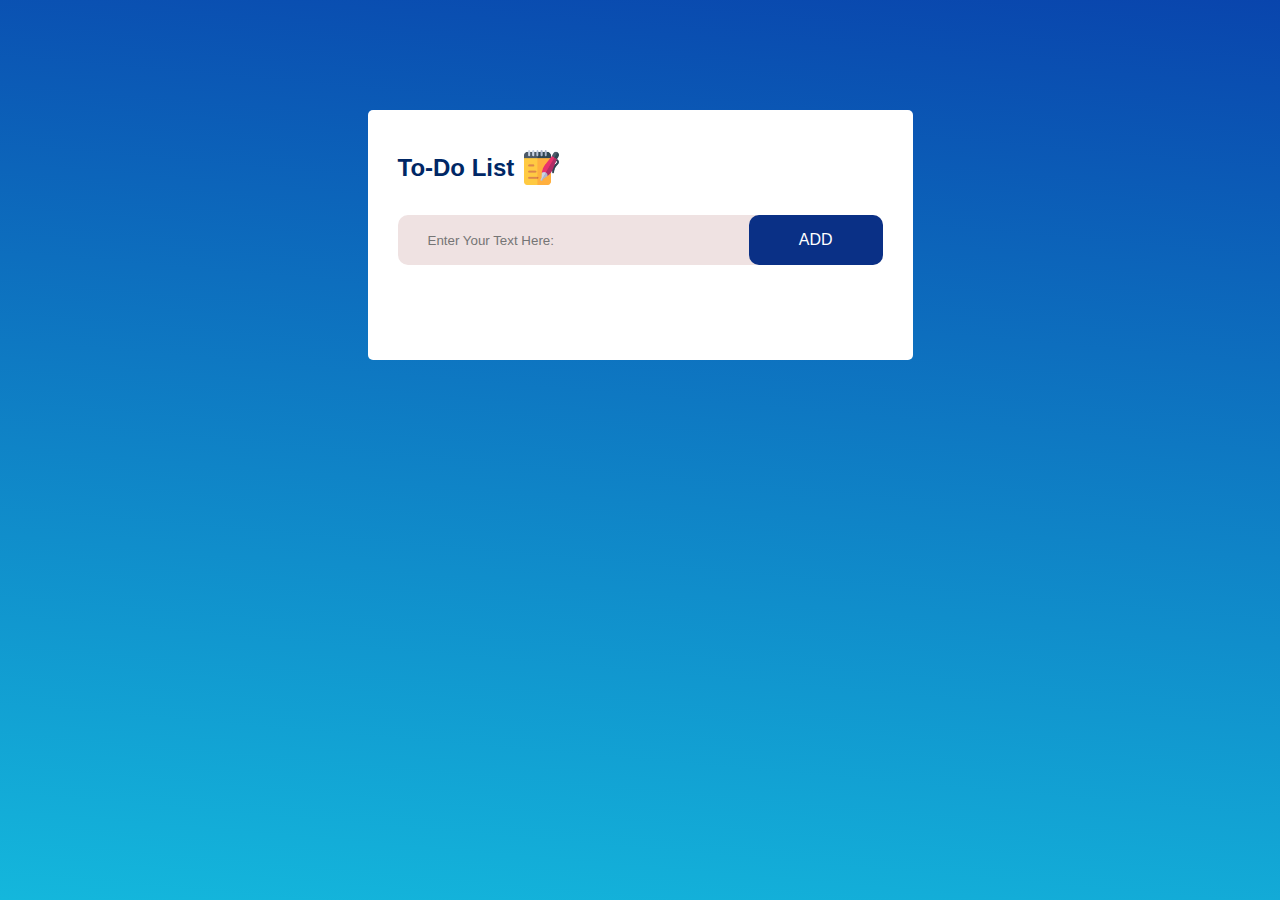
<file: JS PROJECTS/Project-1-To-Do-List-Application/index.html>
<!DOCTYPE html>
<html lang="en">
<head>
    <meta charset="UTF-8">
    <meta http-equiv="X-UA-Compatible" content="IE=edge">
    <meta name="viewport" content="width=device-width, initial-scale=1.0">
    <title>To-Do List Application</title>
    <link rel="stylesheet" href="style.css">
</head>
<body>
   
    <div class="container">
        <div class="todo-app">
            <h2>To-Do List<img src="images/notes.png"></h2> 
            <div class="row">
               <input type="text" id="input-box" placeholder="Enter Your Text Here:"> 
               <button onclick="addTask()">ADD</button>
            </div>
            <ul id="list-container">
                <!-- <li class="checked">Task 0</li>
                <li>Task 1</li> -->
            </ul>
        </div>
    </div>
<script src="script.js"></script>   
</body>
</html>
</file>
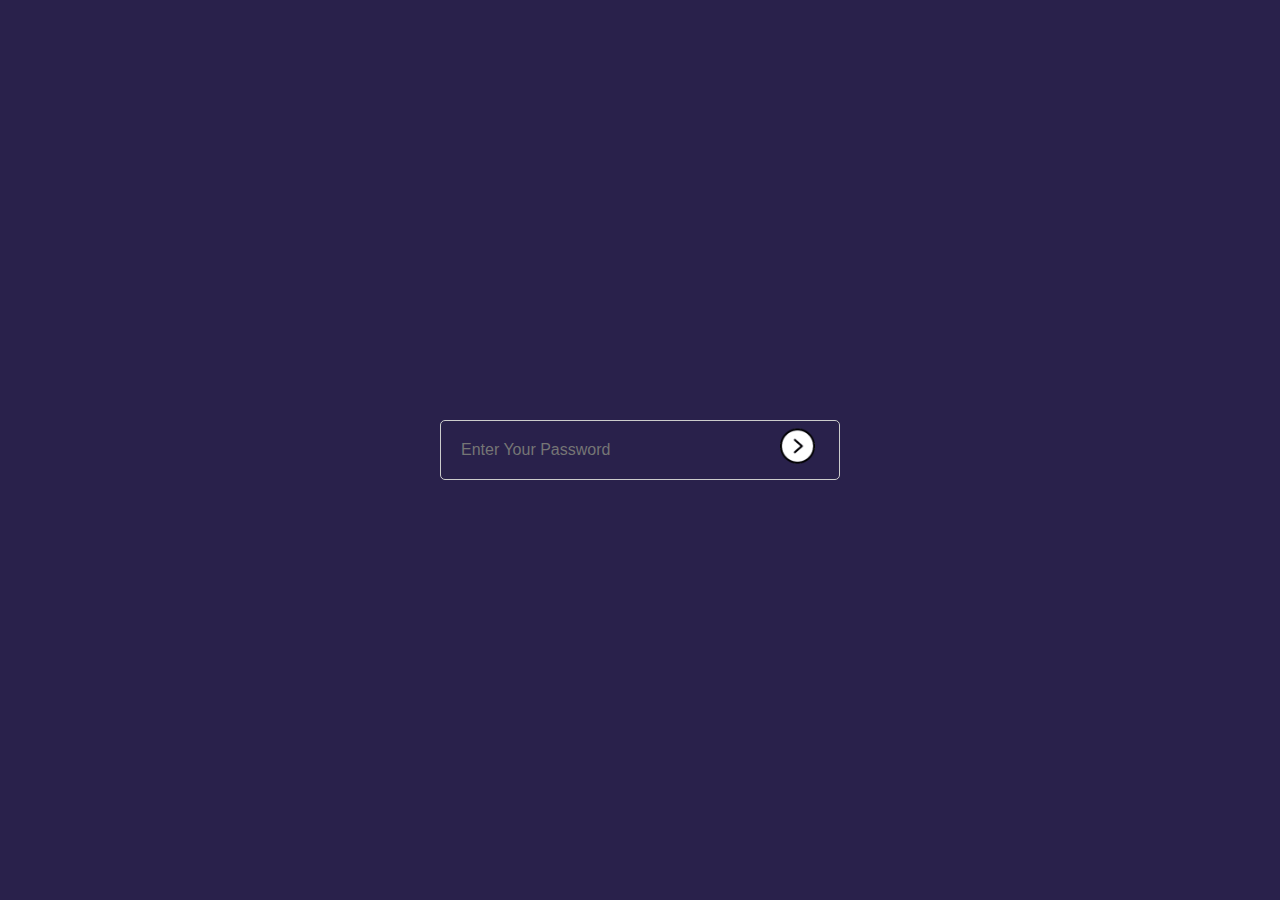
<file: JS PROJECTS/Project-3-Password-Strength-Checker/index.html>
<!DOCTYPE html>
<html lang="en">
<head>
    <meta charset="UTF-8">
    <meta http-equiv="X-UA-Compatible" content="IE=edge">
    <meta name="viewport" content="width=device-width, initial-scale=1.0">
    <title>Password Strength Checker</title>
    <link rel="stylesheet" href="style.css">
</head>
<body>
    
    <div class="container">
        <div class="input-box">
            <input type="password" id="password" placeholder="Enter Your Password">
            <button type="submit"><img src="images/password-arrow.png" alt="Arrow Image"></button>
            <p id="message"><span id="strength">Weak</p>
        </div>

    </div>
 <script src="script.js"></script>   
</body>
</html>
</file>
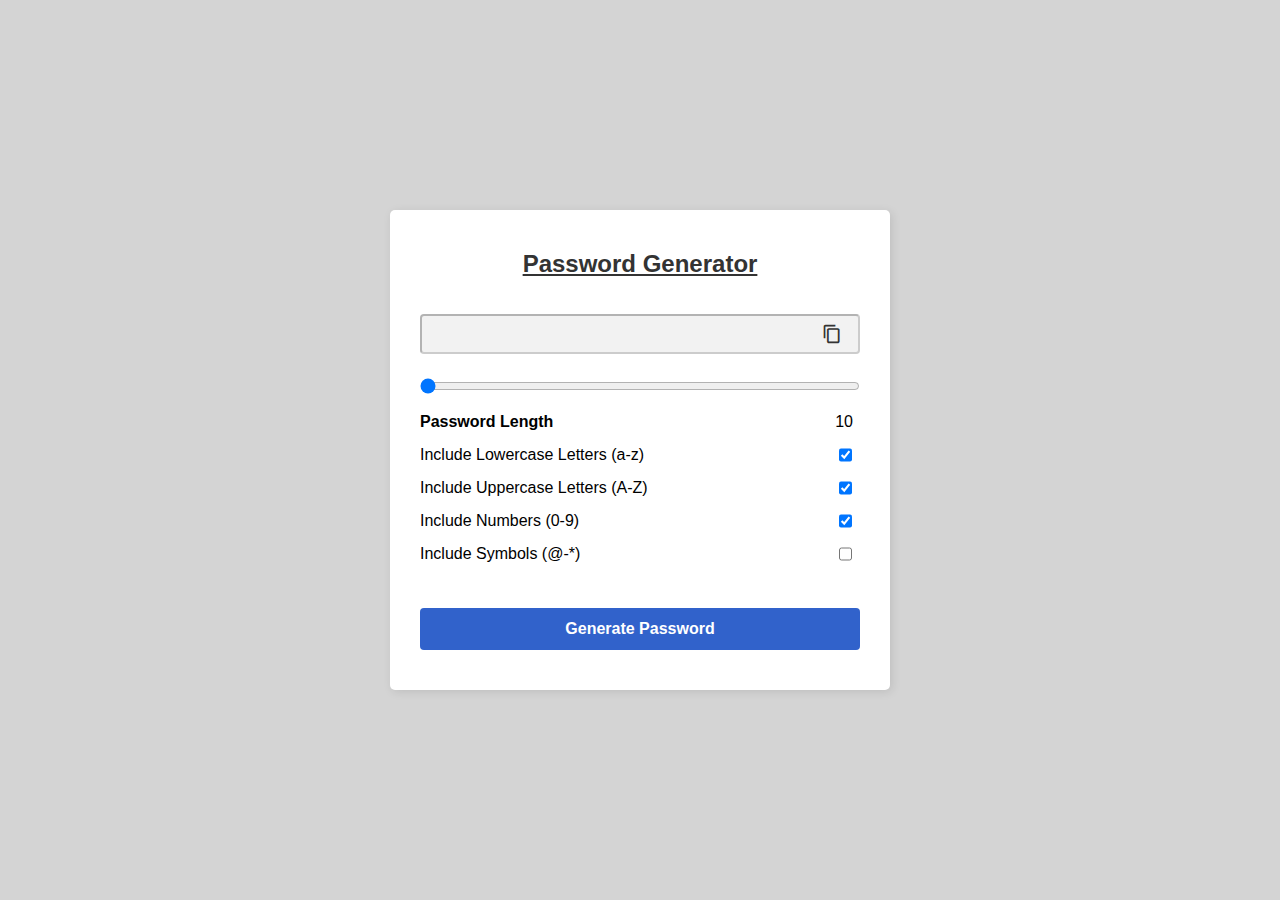
<file: JS PROJECTS/Project-4-Random-Password-Generator/index.html>
<!DOCTYPE html>
<html lang="en">
<head>
    <meta charset="UTF-8">
    <meta http-equiv="X-UA-Compatible" content="IE=edge">
    <meta name="viewport" content="width=device-width, initial-scale=1.0">
    <title>Random Password Generator</title>
    <link rel="stylesheet" href="style.css" />
    <link href="https://fonts.googleapis.com/icon?family=Material+Icons"
      rel="stylesheet" />
</head>
<body>

    <div class="container">
        <h1>Password Generator</h1>
        <div class="inputBox">
            <input type="text" class="passBox" id="passBox" disabled>
            <span class="material-icons" id="copyIcon">
                content_copy
                </span>
        </div>

        <input type="range" min="10" max="30" value="10" id="inputSlider">

        <div class="row">
            <p>Password Length</p>
            <span id="sliderValue">10</span>
        </div>

        <div class="row">
            <label for="lowercase">Include Lowercase Letters (a-z)</label>
            <input type="checkbox" name="lowercase" id="lowercase" checked >
        </div>

        <div class="row">
            <label for="uppercase">Include Uppercase Letters (A-Z)</label>
            <input type="checkbox" name="uppercase" id="uppercase" checked >
        </div>

        <div class="row">
            <label for="numbers">Include Numbers (0-9)</label>
            <input type="checkbox" name="numbers" id="numbers" checked >
        </div>

        <div class="row">
            <label for="symbols">Include Symbols (@-*)</label>
            <input type="checkbox" name="symbols" id="symbols" >
        </div>

        <button type="button" class="getBtn" id="getBtn">
            Generate Password
        </button>


    </div>
 <script src="script.js"></script>   
</body>
</html>
</file>
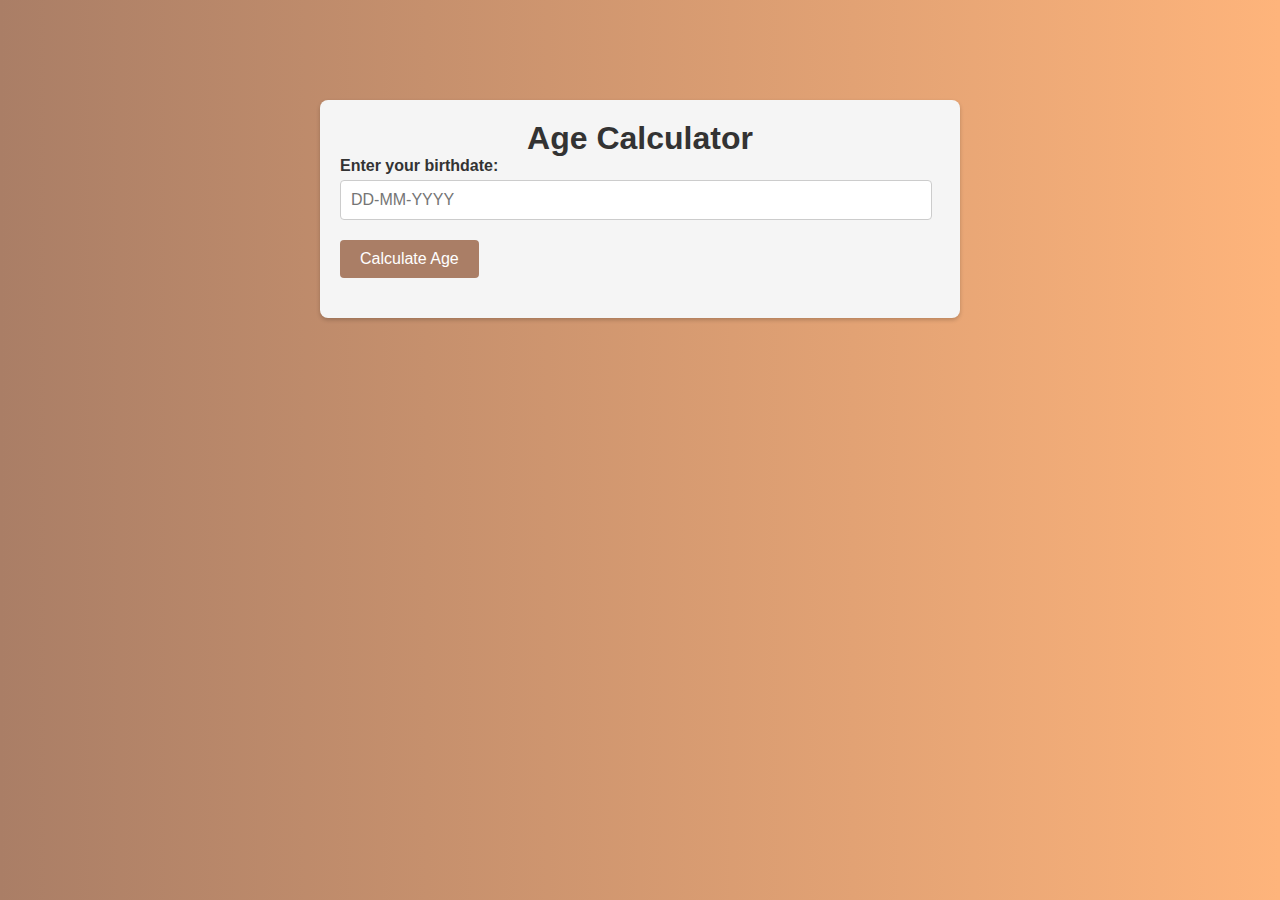
<file: JS PROJECTS/Project-5-Age-Calculator-Application/index.html>
<!DOCTYPE html>
<html lang="en">
<head>
    <meta charset="UTF-8">
    <meta http-equiv="X-UA-Compatible" content="IE=edge">
    <meta name="viewport" content="width=device-width, initial-scale=1.0">
    <title>Age Calculator</title>
    <link rel="stylesheet" href="style.css">
</head>
<body>

    <div class="container">
        <h1>Age Calculator</h1>
        <form id="ageCalculator">
            <div class="form-group">
                <label for="birthdate">Enter your birthdate:</label>
                <input type="text" id="birthdate" placeholder="DD-MM-YYYY" required>
            </div>
            <div class="form-group">
                <button type="submit">Calculate Age</button>
            </div>
        </form>

        <div class="result-container" id="resultContainer">
            <div class="result" id="result">
                <!-- <div class="result-item">
                    <h3>Weeks Passed:</h3>
                    <p>ageInWeeks</p>
                </div>
                <div class="result-item">
                    <h3>Weeks Passed:</h3>
                    <p>ageInWeeks</p>
                </div>
                <div class="result-item">
                    <h3>Weeks Passed:</h3>
                    <p>ageInWeeks</p>
                </div> -->
            </div>
        </div>
    </div>
 <script src="script.js"></script>   
</body>
</html>
</file>
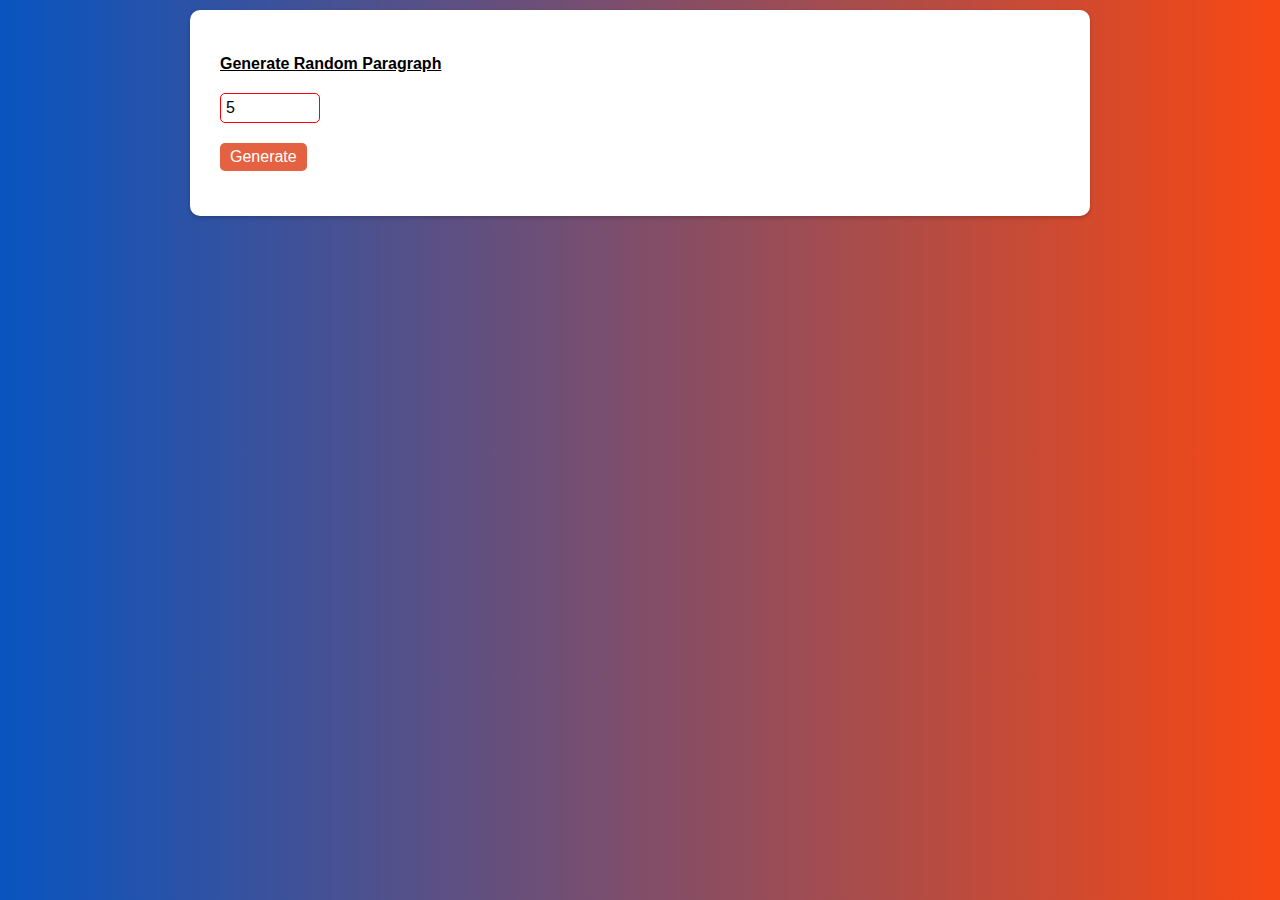
<file: JS PROJECTS/Project-6-Random-Paragraph-Generator/index.html>
<!DOCTYPE html>
<html lang="en">
<head>
    <meta charset="UTF-8">
    <meta http-equiv="X-UA-Compatible" content="IE=edge">
    <meta name="viewport" content="width=device-width, initial-scale=1.0">
    <title>Random Paragraph Generator</title>
    <link rel="stylesheet" href="style.css">
</head>
<body>

    <div class="card">
        <div class="row">
            <div>
                <label for="items">Generate Random Paragraph</label>
            </div>

            <div>
                <input type="number" value="5" id="items">
            </div>

            <div>
                <button onclick="generate()">Generate</button>
            </div>

        </div>

        <div class="row" id="data"></div>
    </div>
<script src="script.js"></script>   
</body>
</html>
</file>
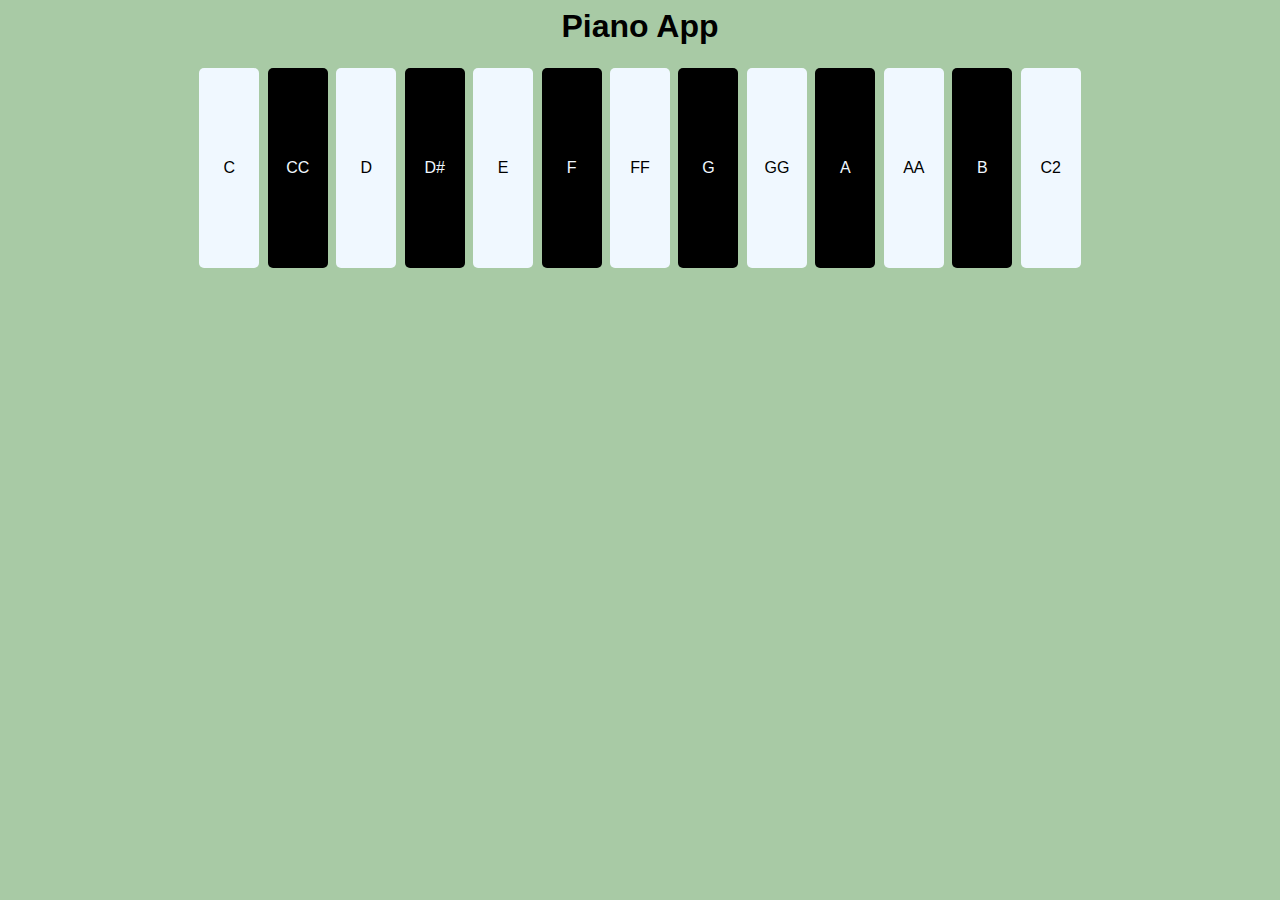
<file: JS PROJECTS/Project-7-Digital-Piano-Application/index.html>
<!DOCTYPE html>
<html lang="en">
<head>
    <meta charset="UTF-8">
    <meta name="viewport" content="width=device-width, initial-scale=1.0">
    <title>Digital Piano Application</title>
    <link rel="stylesheet" href="style.css">
</head>
<body>
    
    <div class="paino-container">
            <h1>Piano App</h1>
            <div>
                <button onclick="playSound('C')" class="white-key">C</button>
                <button onclick="playSound('CC')" class="black-key">CC</button>

                <button onclick="playSound('D')" class="white-key">D</button>
                <button onclick="playSound('DD')" class="black-key">D#</button>

                <button onclick="playSound('E')" class="white-key">E</button>
                <button onclick="playSound('F')" class="black-key">F</button>

                <button onclick="playSound('FF')" class="white-key">FF</button>
                <button onclick="playSound('G')" class="black-key">G</button>

                <button onclick="playSound('GG')" class="white-key">GG</button>
                <button onclick="playSound('A')" class="black-key">A</button>

                <button onclick="playSound('AA')" class="white-key">AA</button>
                <button onclick="playSound('B')" class="black-key">B</button>

                <button onclick="playSound('C2')" class="white-key">C2</button>

            </div>
    </div>

  <script src="script.js"></script>  
</body>
</html>
</file>
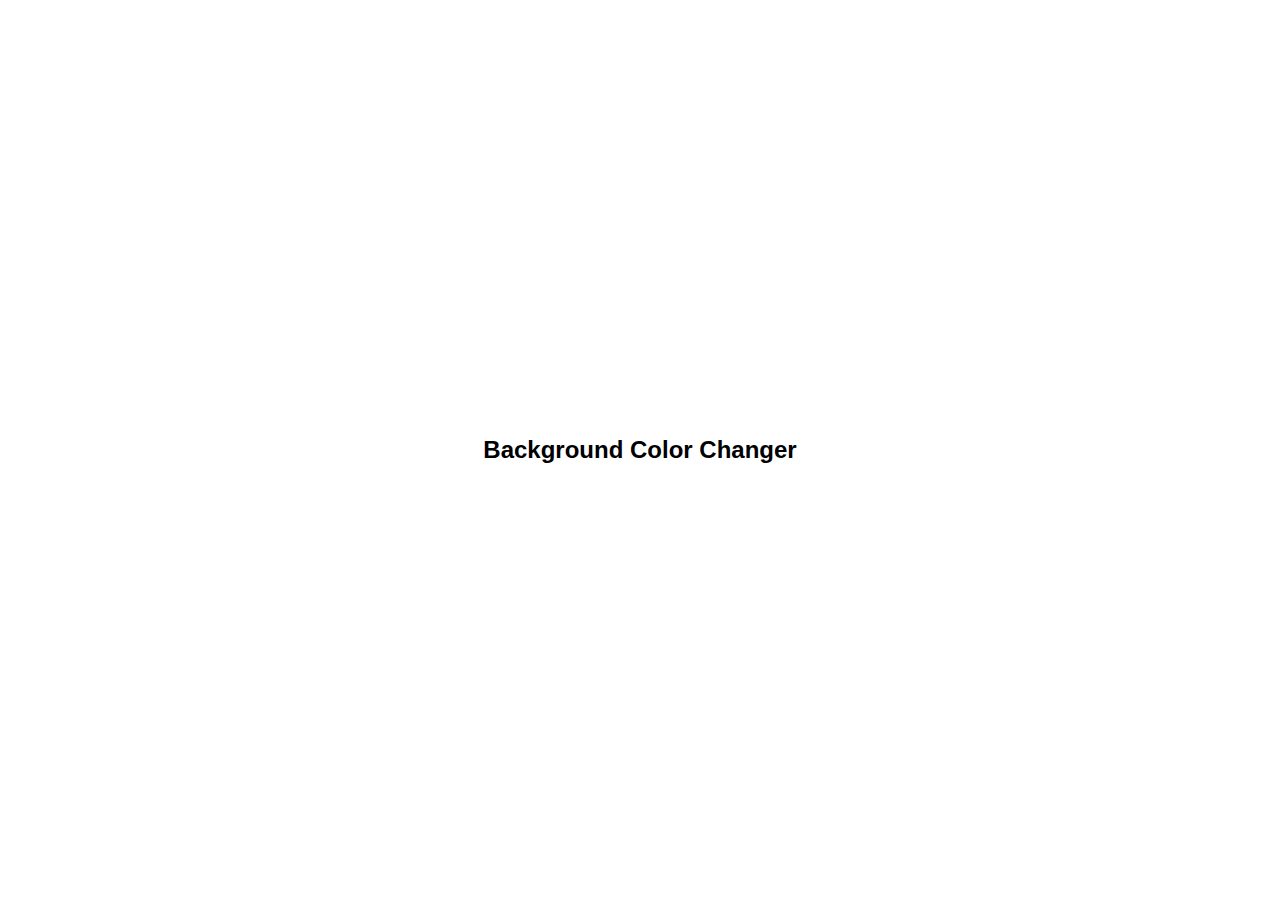
<file: JS PROJECTS/Project-8-Click-To-Change-BG-Color/index.html>
<!DOCTYPE html>
<html lang="en">
<head>
    <meta charset="UTF-8">
    <meta name="viewport" content="width=device-width, initial-scale=1.0">
    <title>Background Color Changer</title>
    <link rel="stylesheet" href="style.css">
</head>
<body>

    <div class="container">
        <h1>Background Color Changer</h1>
    </div>
  
    <script src="script.js"></script>
</body>
</html>
</file>
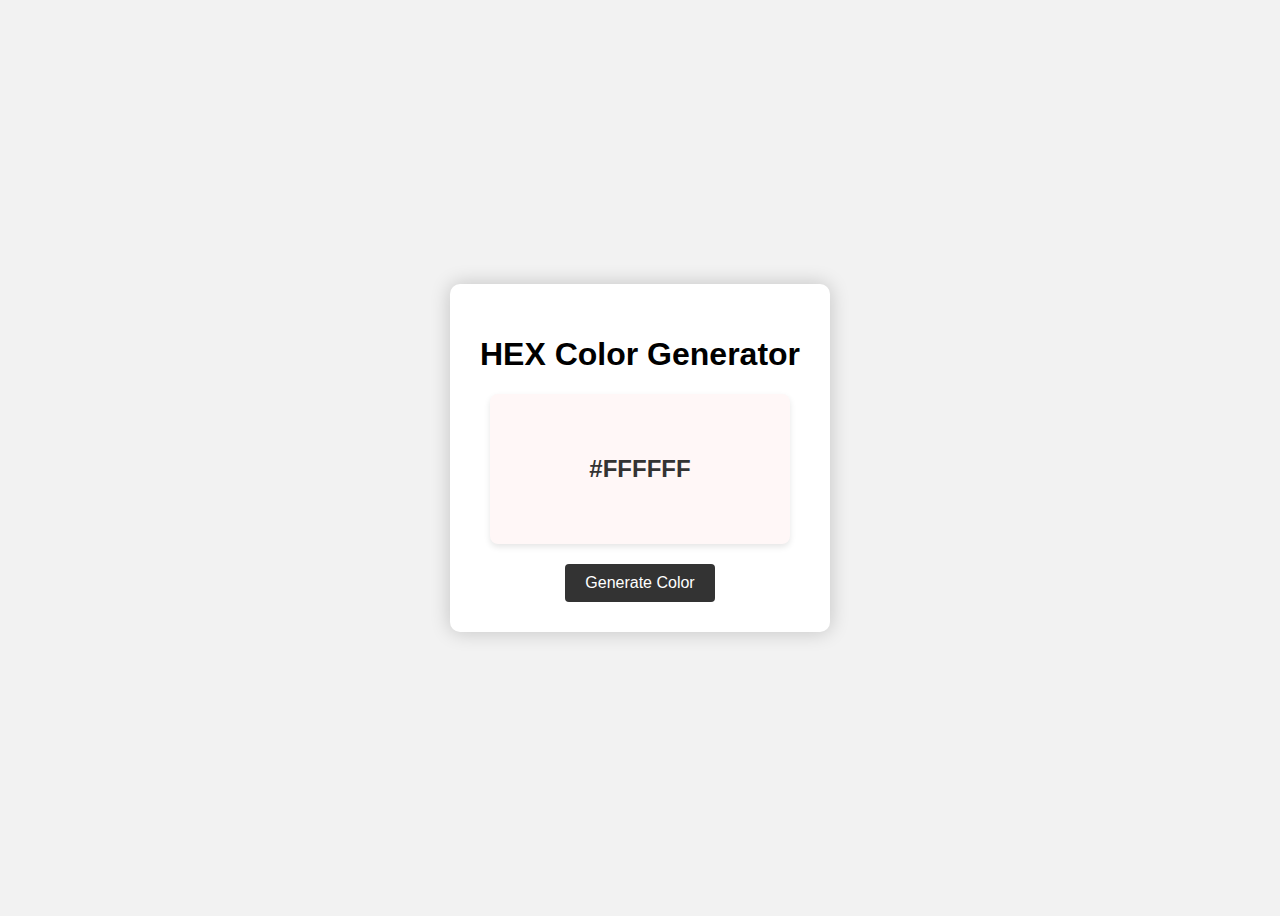
<file: JS PROJECTS/Project-9-HEX-Color-Generator-Applicaiton/index.html>
<!DOCTYPE html>
<html lang="en">
<head>
    <meta charset="UTF-8">
    <meta name="viewport" content="width=device-width, initial-scale=1.0">
    <title>HEX Color Generator</title>
    <link rel="stylesheet" href="style.css">
</head>
<body>
 
    <div class="container">
        <h1>HEX Color Generator</h1>
        <div class="color-box" id="colorBox">
            <span id="colorText">#FFFFFF</span>
        </div>
        <button id="generteBtn">Generate Color</button>
    </div>

 <script src="script.js"></script>   
</body>
</html>
</file>
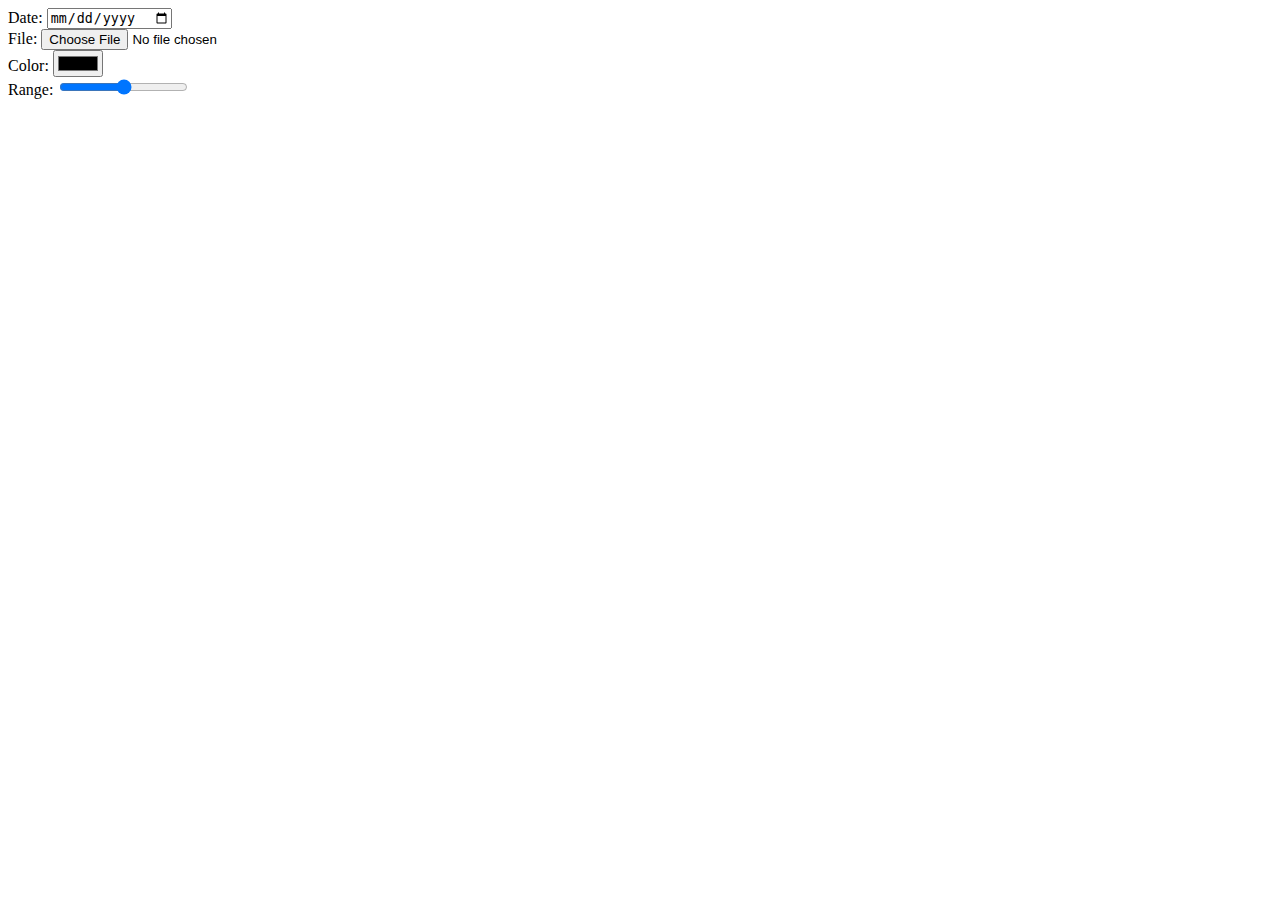
<file: PRACTICE/HTML/index.html>
<!DOCTYPE html>
<html lang="en">
<head>
    <meta charset="UTF-8">
    <meta name="viewport" content="width=device-width, initial-scale=1.0">
    <title>Practice</title>
</head>
<body>
    <!-- <form action="/contact-me.php">
        <label for="email">UserName: </label>
        <input type="text" id="email" placeholder="email" required="true"><br>

        <label for="user_password">password: </label>
        <input id="user_password" type="password"> <br>
        <input type="date" name="date" id="date">
        <input type="submit">
    </form> -->

    <form action="/contact-me">
        Date: <input type="date" title="date"> <br>
        File: <input type="file" title="file"> <br>
        Color: <input type="color" title="color"> <br>
        Range: <input type="range" title="range">
    </form>
    
    
</body>
</html>
</file>
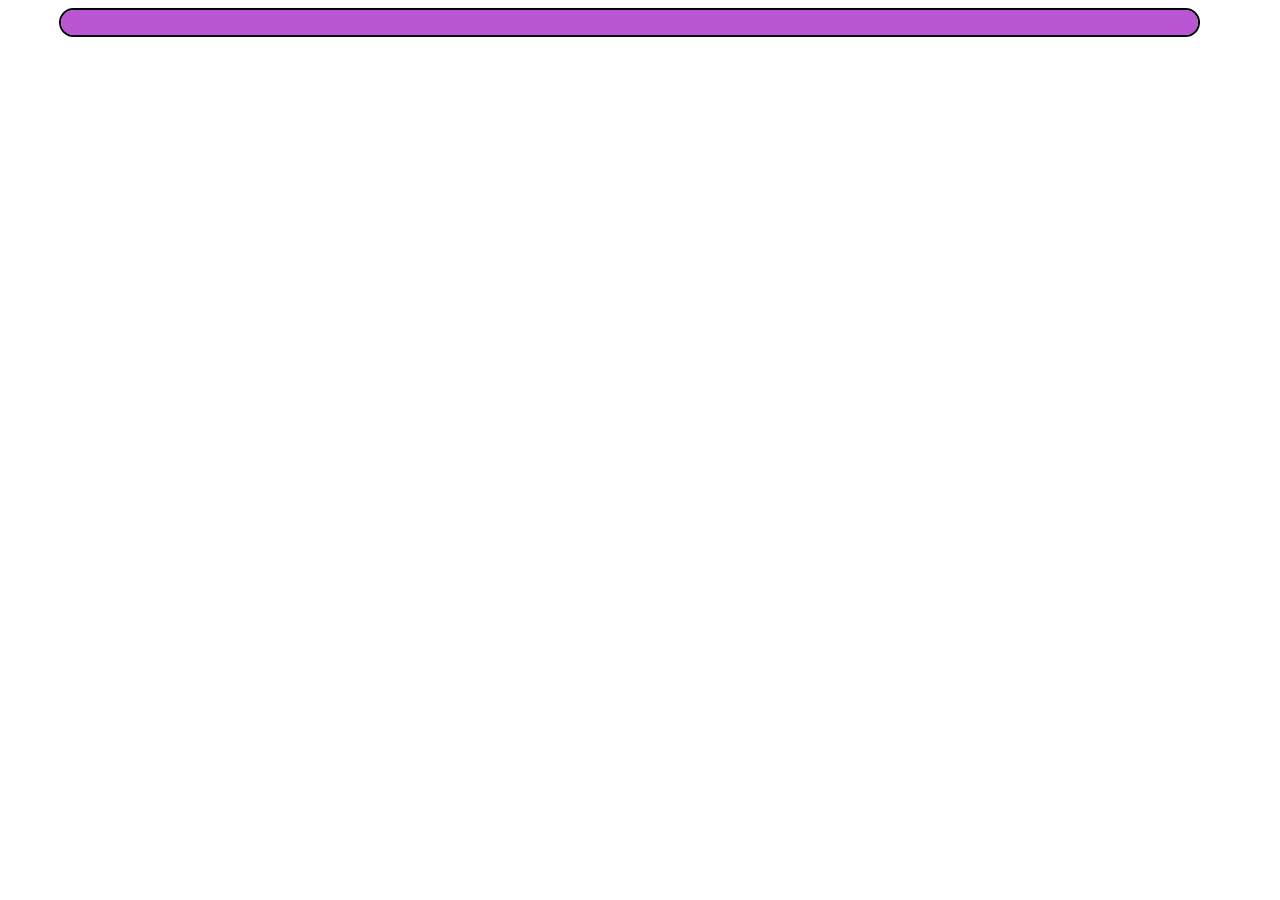
<file: PRACTICE/CSS/day10/index.html>
<!DOCTYPE html>
<html lang="en">
<head>
    <meta charset="UTF-8">
    <meta name="viewport" content="width=device-width, initial-scale=1.0">
    <title>PRACTICE</title>
    <link rel="stylesheet" href="style.css">
</head>
<body>
   <div class="progress-container">
    <div class="progress-bar">
        
    </div>
   </div>
</body>
</html>
</file>
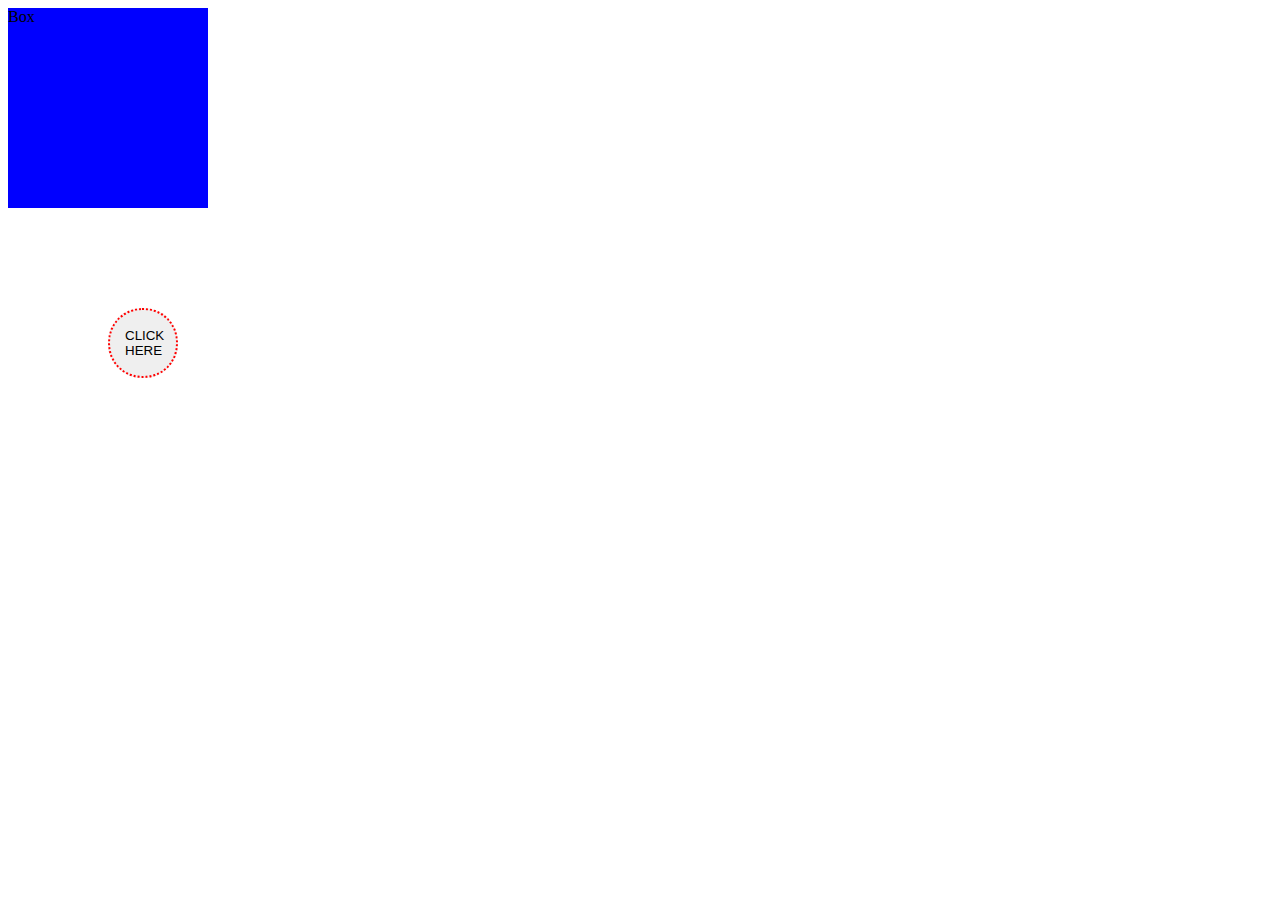
<file: PRACTICE/CSS/day2/index.htm>
<!DOCTYPE html>
<html lang="en">
<head>
    <meta charset="UTF-8">
    <meta name="viewport" content="width=device-width, initial-scale=1.0">
    <title>Document</title>
    <link rel="stylesheet" href="style.css">
</head>
<body>

    <div id="box">Box</div>
    <button>CLICK HERE</button>
</body>
</html>
</file>
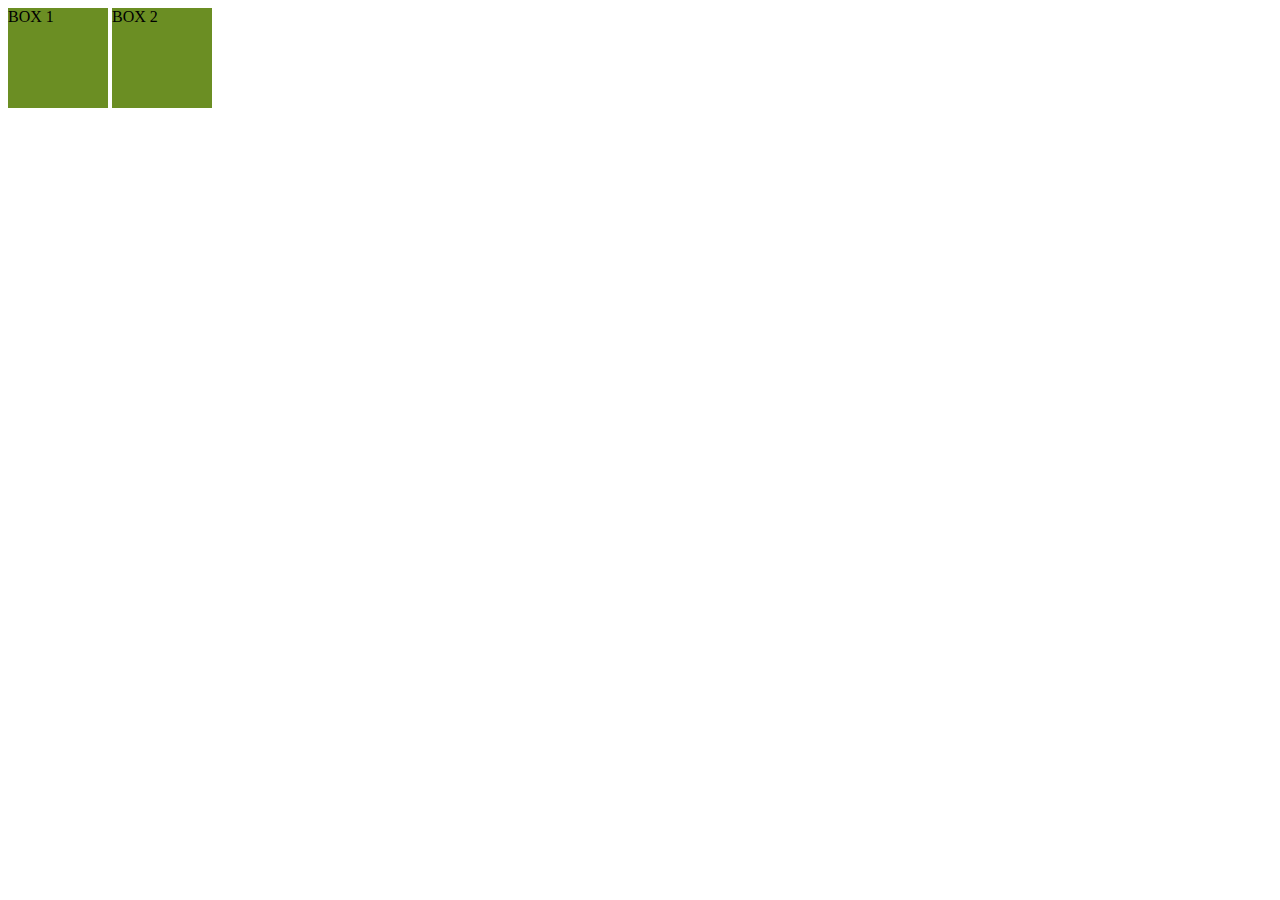
<file: PRACTICE/CSS/day3/index.html>
<!DOCTYPE html>
<html lang="en">
<head>
    <meta charset="UTF-8">
    <meta name="viewport" content="width=device-width, initial-scale=1.0">
    <title>Document</title>
    <link rel="stylesheet" href="style.css">
</head>
<body>
    <div class="box">BOX 1</div>
    <div class="box">BOX 2</div>
    
</body>
</html>
</file>
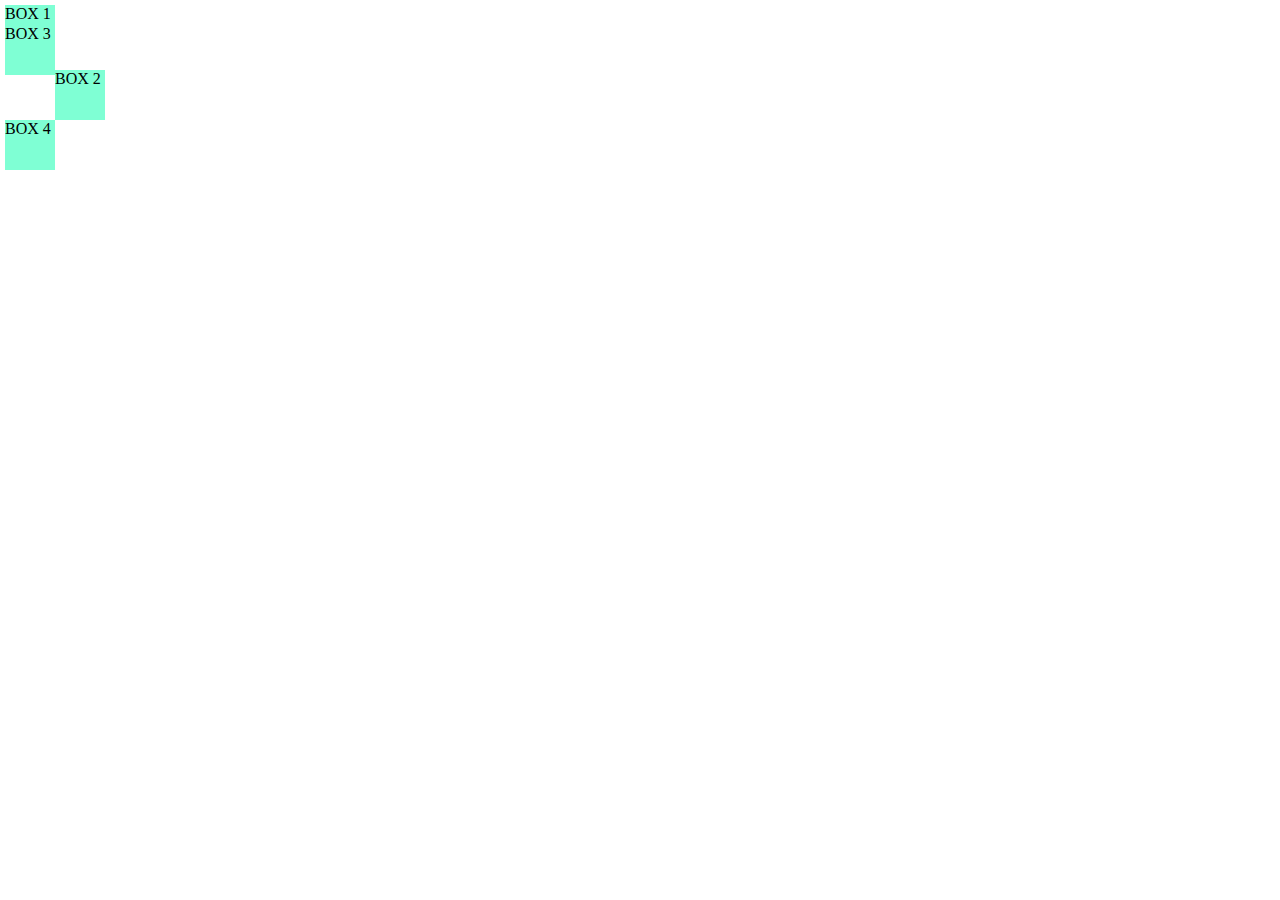
<file: PRACTICE/CSS/day4/index.html>
<!DOCTYPE html>
<html lang="en">
<head>
    <meta charset="UTF-8">
    <meta name="viewport" content="width=device-width, initial-scale=1.0">
    <title>Document</title>
    <link rel="stylesheet" href="style.css">
</head>
<body>
    <div class="box" id="box1">BOX 1</div>
    <div class="box" id="box2">BOX 2</div>
    <div class="box" id="box3">BOX 3</div>
    <div class="box" id="box4">BOX 4</div>
    
</body>
</html>
</file>
<file: JS PROJECTS/Project-1-To-Do-List-Application/style.css>
*{

    margin: 0;
    padding: 0;
    box-sizing: border-box;
    font-family: Arial, Helvetica, sans-serif;
}

.container{
    min-height: 100vh;
    background: linear-gradient(185deg, #0945ad,#14b7dc);
    padding: 10px;
}

.todo-app{
    max-width: 545px;
    background-color: #fff;
    margin: 100px auto;
    padding: 40px 30px 70px;
    border-radius: 5px;
}

.todo-app h2{
    color: #002765;
    display: flex;
    align-items: center;
    margin-bottom: 30px;
}

.todo-app h2 img{
    width: 35px;
    margin-left: 10px;
}

.todo-app:hover{
    box-shadow: 1px 2px 2px 3px black;
}

.row{
    display: flex;
    align-items: center;
    justify-content: space-between;
    background-color: #efe2e2;
    border-radius: 10px;
    padding-left: 20px;
    margin-bottom: 25px;
}

input{
    flex: 1;
    border: none;
    outline: none;
    background: transparent;
    padding: 10px;
    font-weight: 14px;
}

button{
    border: none;
    outline: none;
    padding: 16px 50px;
    color: #fff;
    font-size: 16px;
    cursor: pointer;
    background-color: #0a3086;
    border-radius: 10px;
}

button:hover{
    background-color: #083fad;
}

ul li{
    list-style: none;
    font-size: 17px;
    padding: 12px 8px 12px 50px;
    user-select: none;
    cursor: pointer;
    position: relative; 
}

ul li::before{
    content: '';
    position: absolute;
    height: 28px;
    width: 28px;
    border-radius: 50%;
    background-image: url(images/unchecked.png);
    background-size: cover;
    background-position: center;
    top: 8px;
    left: 16px;
}

ul li.checked{
    color: #555;
    text-decoration: line-through;

}

ul li.checked::before{
    color: #666;
    background-image: url(images/checked.png);
}


ul li span{
    position:absolute;
    right: 0;
    top: 5px;
    width: 40px;
    height: 40px;
    font-size: 22px;
    color: #555;
    line-height: 40px;
    text-align: center;
    border-radius: 50%;
}

ul li span:hover{
    background: #f3f3f3;
}
</file>
<file: JS PROJECTS/Project-3-Password-Strength-Checker/style.css>
*{
    margin: 0;
    padding: 0;
    box-sizing: border-box;
}

.container{
    height: 100vh;
    width: 100%;
    background-color: #29214b;
    display: flex;
    justify-content: center;
    align-items: center;
}

.input-box{
    width: 400px;
    position: relative;
}

.input-box input{
    width: 100%;
    height: 60px;
    padding: 0px 20px;
    border: 1px solid #ccc;
    outline: none;
    color: #fff;
    border-radius: 5px;
    font-size: 16px;
    background: transparent;
}


button{
    width: 3px;
    height: 3px;
    background: transparent;
    border: none;
    outline: none;
    border-radius: 50%;
    cursor: pointer;
    position: absolute;
    top: 16%;
    left: 85%;
    transform: translateY(-48%);

}

button img{
    width: 35px;
}

#message{
    position: absolute;
    margin-top: 5px;
    color: #fff;
    font-size: 16px;
    display: none;
}
</file>
<file: JS PROJECTS/Project-4-Random-Password-Generator/style.css>
*{
    padding: 0;
    margin: 0;
    box-sizing: border-box;
    font-family: Arial, Helvetica, sans-serif;
}

body{
    display: flex;
    justify-content: center;
    align-items: center;
    min-height: 100vh;
    background-color: #d4d4d4;
}

.container{
    width: 100%;
    max-width: 500px;
    border-radius: 5px;
    background-color: #fff;
    padding: 40px 30px;
    box-shadow: 2px 2px 10px rgba(0, 0, 0, 0.1);
}

.container h1{
    font-size: 24px;
    font-weight: bold;
    margin-bottom: 36px;
    text-align: center;
    color: #333333;
    text-decoration: underline;
}

.inputBox{
    position: relative;
    margin-bottom: 24px;
}

.inputBox span{
    position: absolute;
    top: 50%;
    right: 4%;
    transform: translateY(-50%);
    color: #333333;
    font-size: 20px;
    cursor: pointer;
}

.passBox{
    width: 100%;
    height: 40px;
    padding: 8px;
    border-radius: 4px;
    font-size: 16px;
    font-weight: 700;
    background-color: #f2f2f2;
    color: #333333;
    outline: none;
}

input[type="range"]{
    width: 100%;
}

.row{

    display: flex;
    justify-content: space-between;
    margin-bottom: 15px;
    margin-top: 15px;

}

.row p{
    font-weight: 700;
}

input[type="checkbox"]{
    margin-right: 8px;
}

.getBtn{
    width: 100%;
    padding: 12px;
    border: none;
    border-radius: 4px;
    font-size: 16px;
    font-weight: bold;
    color: #ffffff;
    background-color: #3162cb;
    cursor: pointer;
    margin-top: 30px;

}

.getBtn:hover{
    background-color: #1d1e20;
}

#sliderValue{
    margin-right: 7px;
}
</file>
<file: JS PROJECTS/Project-5-Age-Calculator-Application/style.css>
*{
    padding: 0;
    margin: 0;
    font-family: Helvetica, sans-serif;
}

body{
    background: linear-gradient(to right, #aa7e66,#feb47b);
}

.container{
    width: 600px;
    margin: 100px auto;
    background-color: #f5f5f5;
    padding: 20px;
    border-radius: 8px;
    box-shadow: 0px 2px 4px rgba(0, 0, 0, 0.2);
}

h1{
    text-align: center;
    color: #333;
}

.form-group{
    margin-bottom: 20px;
}

label{
    display: block;
    margin-bottom: 5px;
    color: #333;
    font-weight: 600;
}

input[type="text"]{
    width: 95%;
    padding: 10px;
    font-size: 16px;
    border-radius: 4px;
    border: 1px solid #ccc;
}

button{
    padding: 10px 20px;
    font-size: 16px;
    background-color: #aa7e66;
    border: none;
    outline: none;
    border-radius: 4px;
    color: #fff;
    cursor: pointer;
}

.result-container{
    display: none;
    margin-top: 20px;
    background-color: #fff;
    padding: 20px;
    border-radius: 4px;
    box-shadow: 0px 3px 6px rgba(0, 0, 0, 0.2);
}

.result{
    margin-top: 10px;
}


.result h3{
    color: #333;
    font-size: 18px;
    margin-bottom: 10px;
}

.result p{
    font-size: 15px;
    margin-bottom: 10px;
}
</file>
<file: JS PROJECTS/Project-6-Random-Paragraph-Generator/style.css>
*{
    padding: 0;
    margin: 0;
    box-sizing: border-box;
    font-family: Verdana, Geneva, Tahoma, sans-serif;
}

body{
    background: linear-gradient(to left, #f74813,#0854c0);
}

label{
    text-decoration: underline;
    font-weight: 600;
}

.card{
    max-width: 900px;
    background-color: #fff;
    margin: 10px auto;
    box-shadow: 0px 2px 4px rgba(0, 0, 0, 0.2);
    padding: 20px;
    border-radius: 10px;
}

.row{
    margin-top: 15px;
}

.row div{
    padding: 10px;
}

.row input{
    width: 100px;
    padding: 5px;
    border-radius: 5px;
    border: 1px solid #ff0000;
    outline: none;
    font-size: 16px;
}

.row button{
    background-color: #e46141;
    padding: 5px 10px;
    border-radius: 5px;
    border: none;
    font-size: 16px;
    color: white;
    cursor: pointer;
    outline: none;
}

.row p{
    margin-top: 10px;
    font-size: 16px;
    text-align: justify;
}
</file>
<file: JS PROJECTS/Project-7-Digital-Piano-Application/style.css>
body{
    font-family: Arial, Helvetica, sans-serif;
    text-align: center;
    background-color: #a8caa5;
}

.piano-container{
    padding: 10px;
}

h1{
    margin-top: 0;
    padding: 0;
}

button{
    width: 60px;
    height: 200px;
    margin: 2px;
    font-size: 16px;
    border: none;
    border-radius: 5px;
    cursor: pointer;

}

.white-key{
    background-color: aliceblue;
}

.black-key{
    background-color: black;
    color: aliceblue;
}
</file>
<file: JS PROJECTS/Project-8-Click-To-Change-BG-Color/style.css>
*{
    margin: 0;
    padding: 0;
    box-sizing: border-box;
}

body{
    display: flex;
    justify-content: center;
    align-items: center;
    height: 100vh;
}


.container{
    font-family: Arial, Helvetica, sans-serif;
}

h1{
    font-size: 24px;
}
</file>
<file: JS PROJECTS/Project-9-HEX-Color-Generator-Applicaiton/style.css>
body{
    display: flex;
    justify-content: center;
    align-items: center;
    background-color: #f2f2f2;
    font-family: Arial, Helvetica, sans-serif;
    height: 100vh;
}

.container{
    text-align: center;
    background-color: #fff;
    padding: 30px;
    box-shadow: 0px 0px 20px rgba(0, 0, 0, 0.2);
    border-radius: 10px;
}

.color-box{
    width: 300px;
    height: 150px;
    background-color: #fff7f7;
    border-radius: 8px;
    margin: 20px auto;
    font-weight: bolder;
    display: flex;
    justify-content: center;
    align-items: center;
    box-shadow: 0px 3px 6px rgba(0, 0, 0, 0.1);
}

#colorText{
    font-size: 24px;
     color: #333;     
}

button{

    background-color: #333;
    color: #ffffff;
    border: none;
    border-radius: 4px;
    padding: 10px 20px;
    font-size: 16px;
    cursor: pointer;
    transition: background-color 0.3s ease;

}

button:hover{
    background-color: #555;
}
</file>
<file: PRACTICE/CSS/day10/style.css>
/* *{
    margin: 0px; padding: 0px;

} */

.progress-container{
    height: 25px;
    width: 90%;
    background-color: gainsboro;

    border: 2px solid black;
    border-radius: 20px;
    position: relative;
    left: 4%;

}

.progress-bar{
    background-color: mediumorchid;
    height: 100%; 
    border-radius: 20px;
    animation: animate-progress 3s;
    animation-iteration-count: infinite;
}

@keyframes animate-progress {
        0%{width: 0%;}
        90%{width: 95%;}
        95%{width: 70%;}
        100%{width: 100%;}
    
}
</file>
<file: PRACTICE/CSS/day2/style.css>
#box{
    height: 200px;
    width: 200px;
    background-color: blue;
}
button{
    height: 70px;
    width: 70px;
    padding: 10px 15px;
    margin: 100px;
    border: 2px dotted red;
    border-radius: 34px;
}
</file>
<file: PRACTICE/CSS/day3/style.css>
.box{
height: 100px;
width: 100px;
margin: 5px;
background-color: olivedrab;
display: inline-block;
margin: 0; padding: 0;
}
</file>
<file: PRACTICE/CSS/day4/style.css>
*{
    margin: 0px; padding: 0px;

}

.box{
    background-color: aquamarine;
    margin: 5px;
    width: 50px;
    height: 50px;
}


#box1{
position: static;
}

#box2{
position: relative;
top: 10px;
left: 50px;
}

#box3{
position: absolute;
top: 20px;
}

#box4{
position: fixed;
}
</file>
